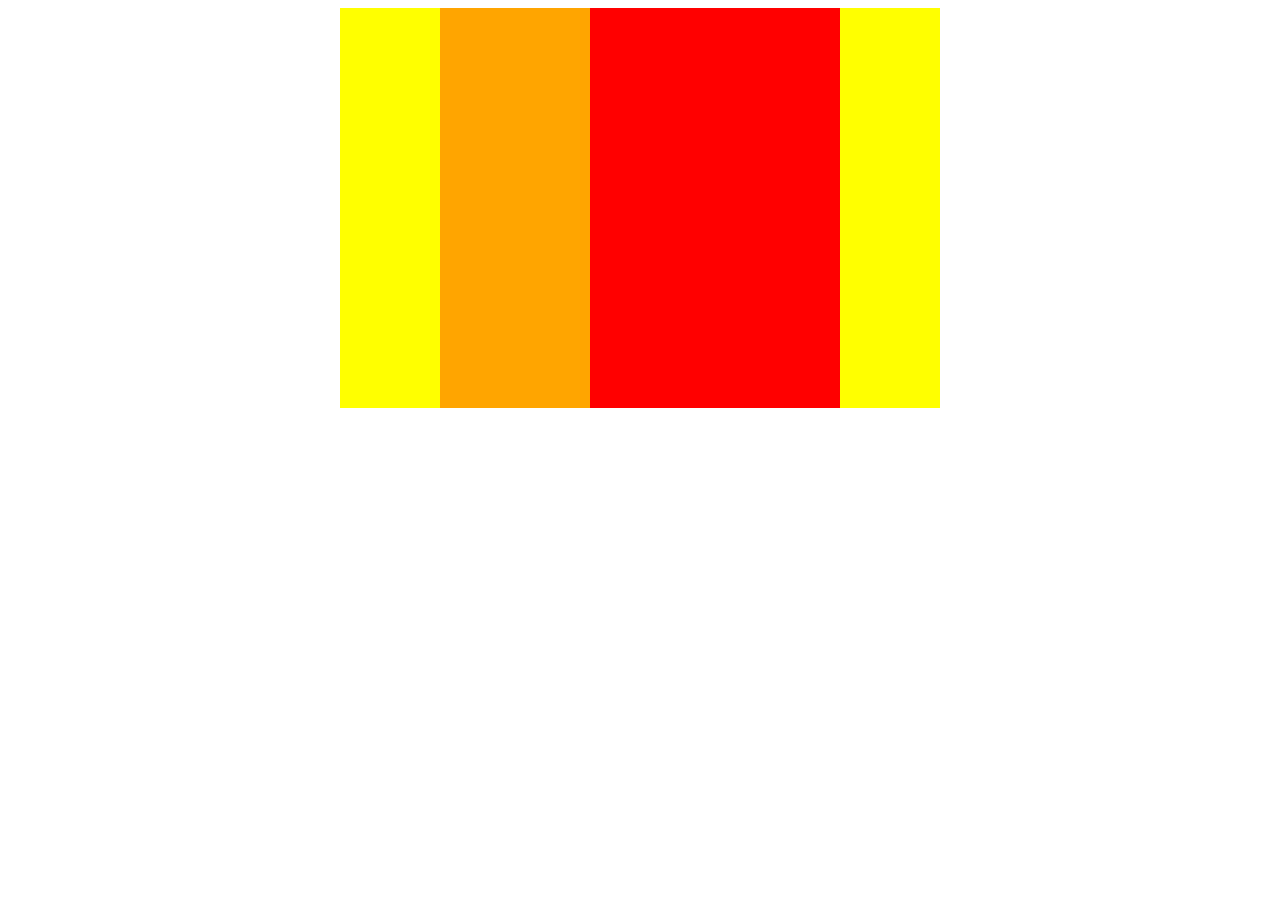
<file: ４章/boxes/index.html>
<!DOCTYPE html>
<html lang="ja">
  <head>
    <meta charset="UTF-8" />
    <title>boxes</title>
    <link rel="stylesheet" href="style.css" />
  </head>

<body>
  <div class="boxes">
    <div class="box_parent">
      <div class="box1"></div>
      <div class="box2"></div>

    </div>
  </div>
</body>
</html>
</file>
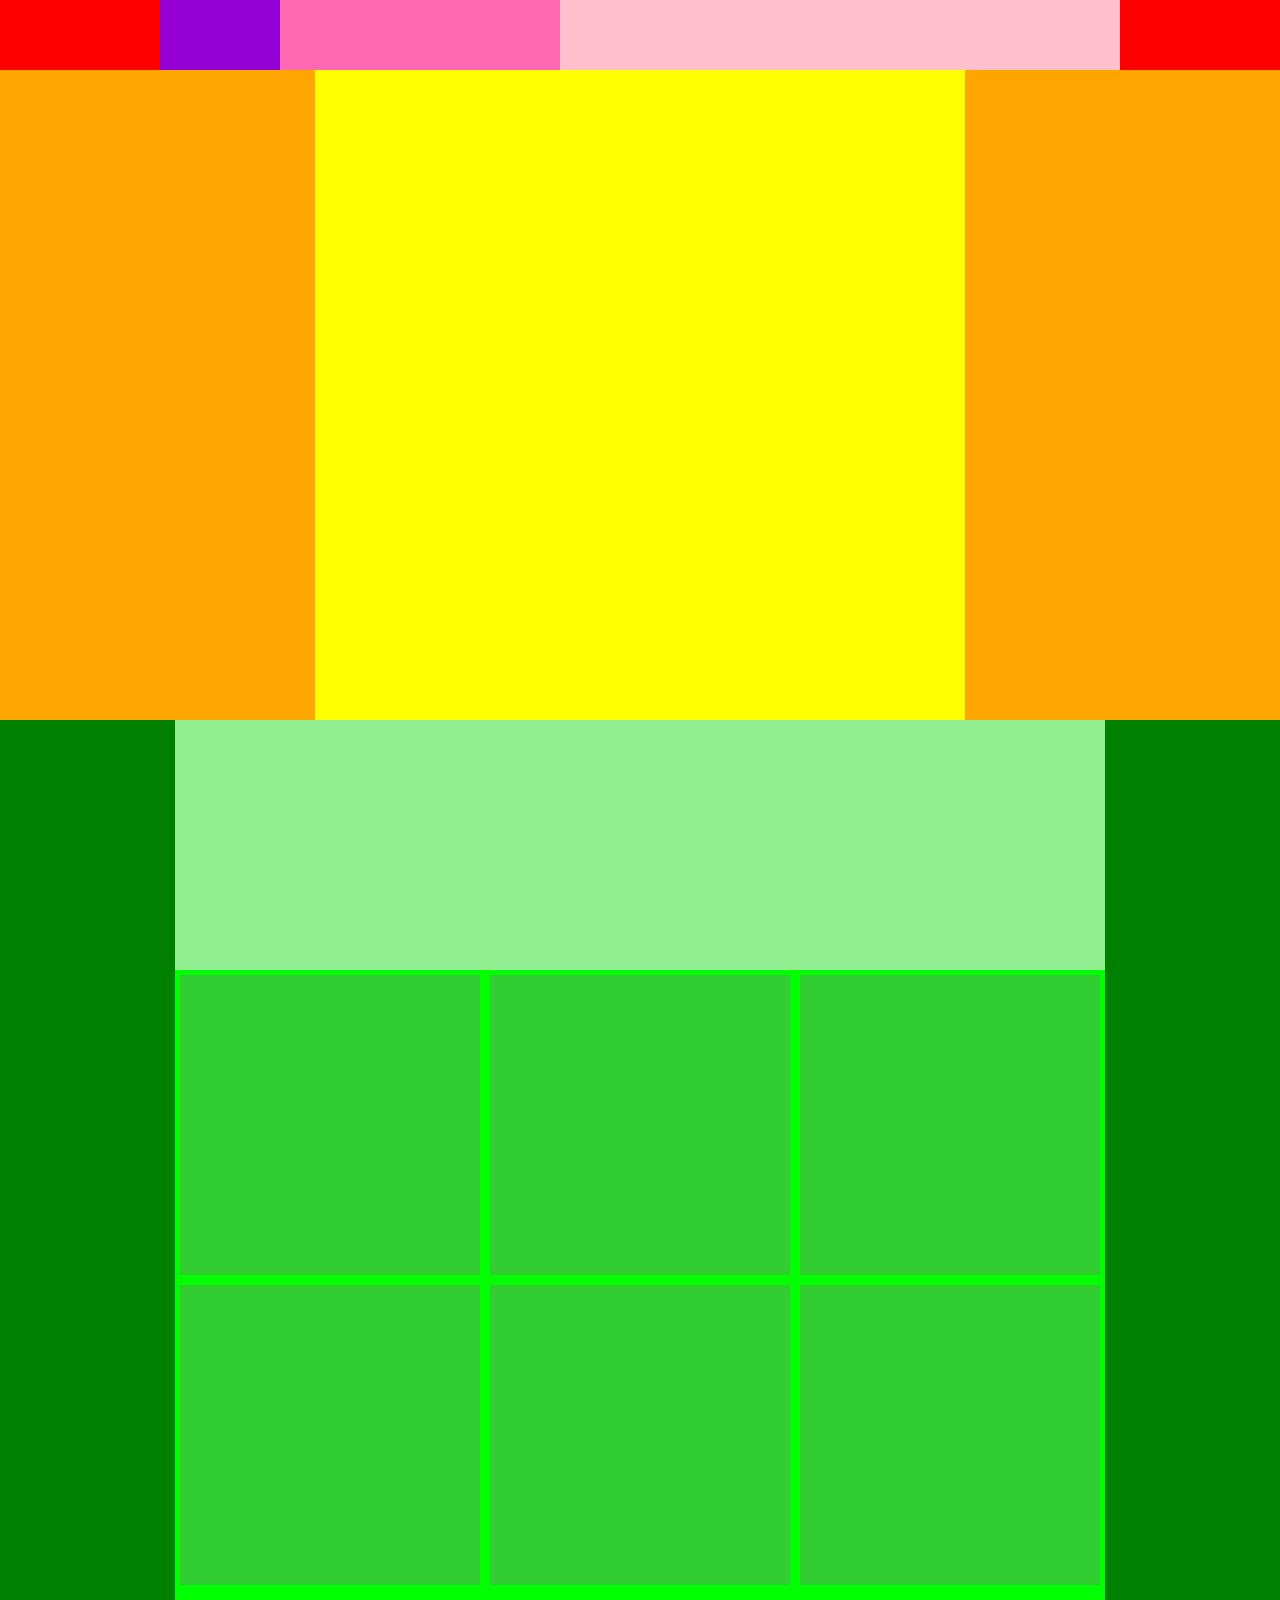
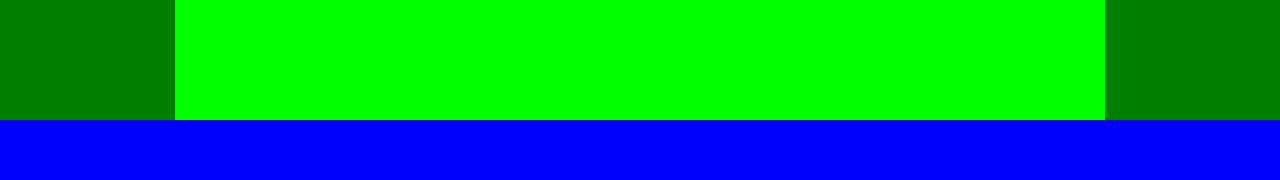
<file: ４章/mysite/index.html>
<!DOCTYPE html>
<html lang="ja">
  <head>
    <meta charset="UTF-8" />
    <link rel="stylesheet" href="style.css" />
    <title>MySite</title>
  </head>

  <body>
    <div class="header">
      <div class="navigation clearfix">
        <div class="logo"></div>
        <div class="navigation-list"></div>
      </div>
    </div>

    <div class="main-visual">
      <div class="main-visual-text"></div>
    </div>

    <div class="main">
      <div class="main-text"></div>
        <div class="main-contents clearfix">
          <div class="main-contents-box"></div>
          <div class="main-contents-box"></div>
          <div class="main-contents-box"></div>
          <div class="main-contents-box"></div>
          <div class="main-contents-box"></div>
          <div class="main-contents-box"></div>
        </div>
    </div>

    <div class="footer"></div>

  </body>
</html>
</file>
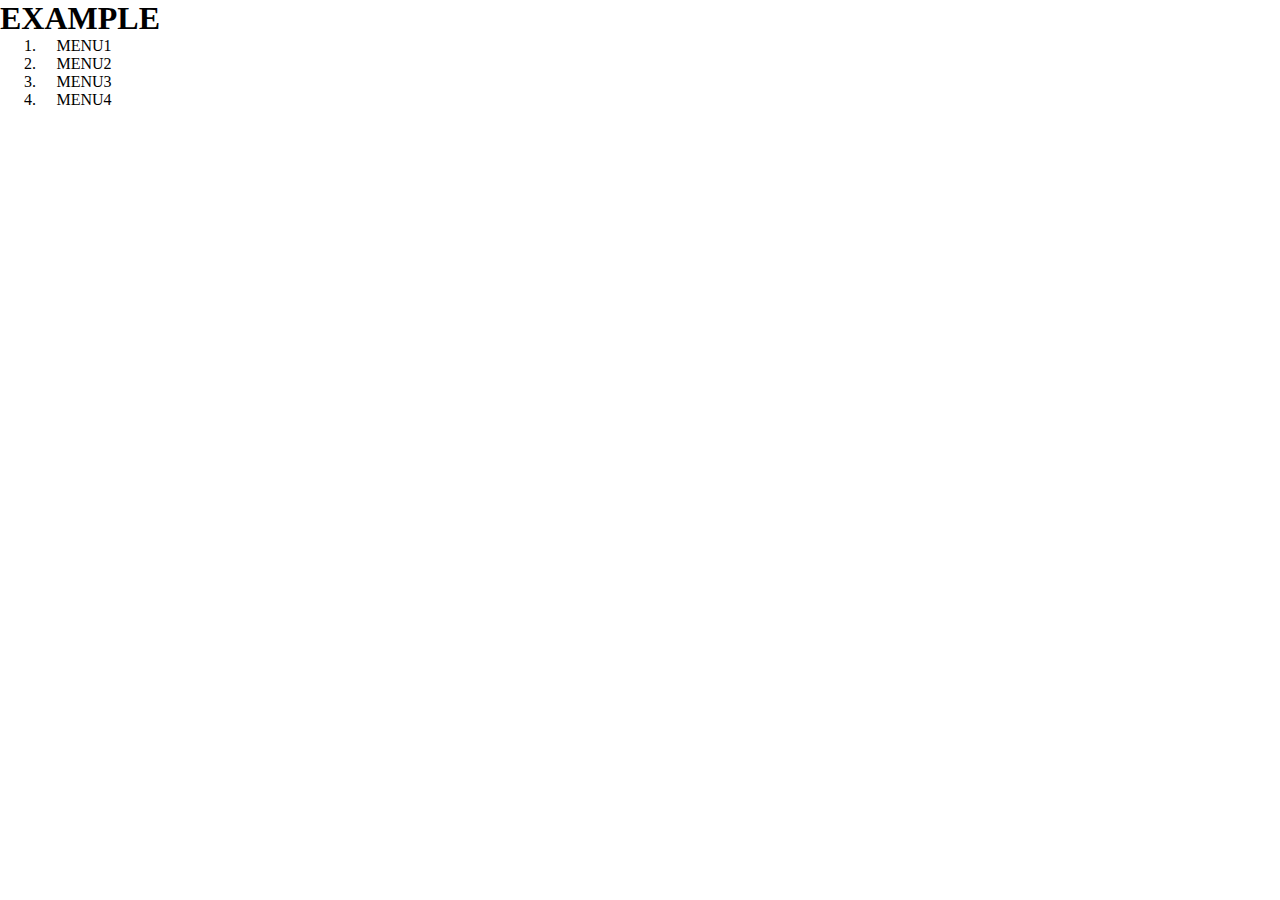
<file: ５章/問３/index.html>
<!DOCTYPE html>
<html lang="ja">
  <head>
    <meta charset="UTF-8" />
    <link rel="stylesheet" href="style.css">
    <title>EXAMPLE</title>
  </head>

  <body>
    <header>
      <h1 class="heading">EXAMPLE</h1>
      <nav class="nav">
        <ol class="list">
          <li class="list-item">MENU1</li>
          <li class="list-item">MENU2</li>
          <li class="list-item">MENU3</li>
          <li class="list-item">MENU4</li>
        </ol>
      </nav>
    </header>
  </body>

</html>
</file>
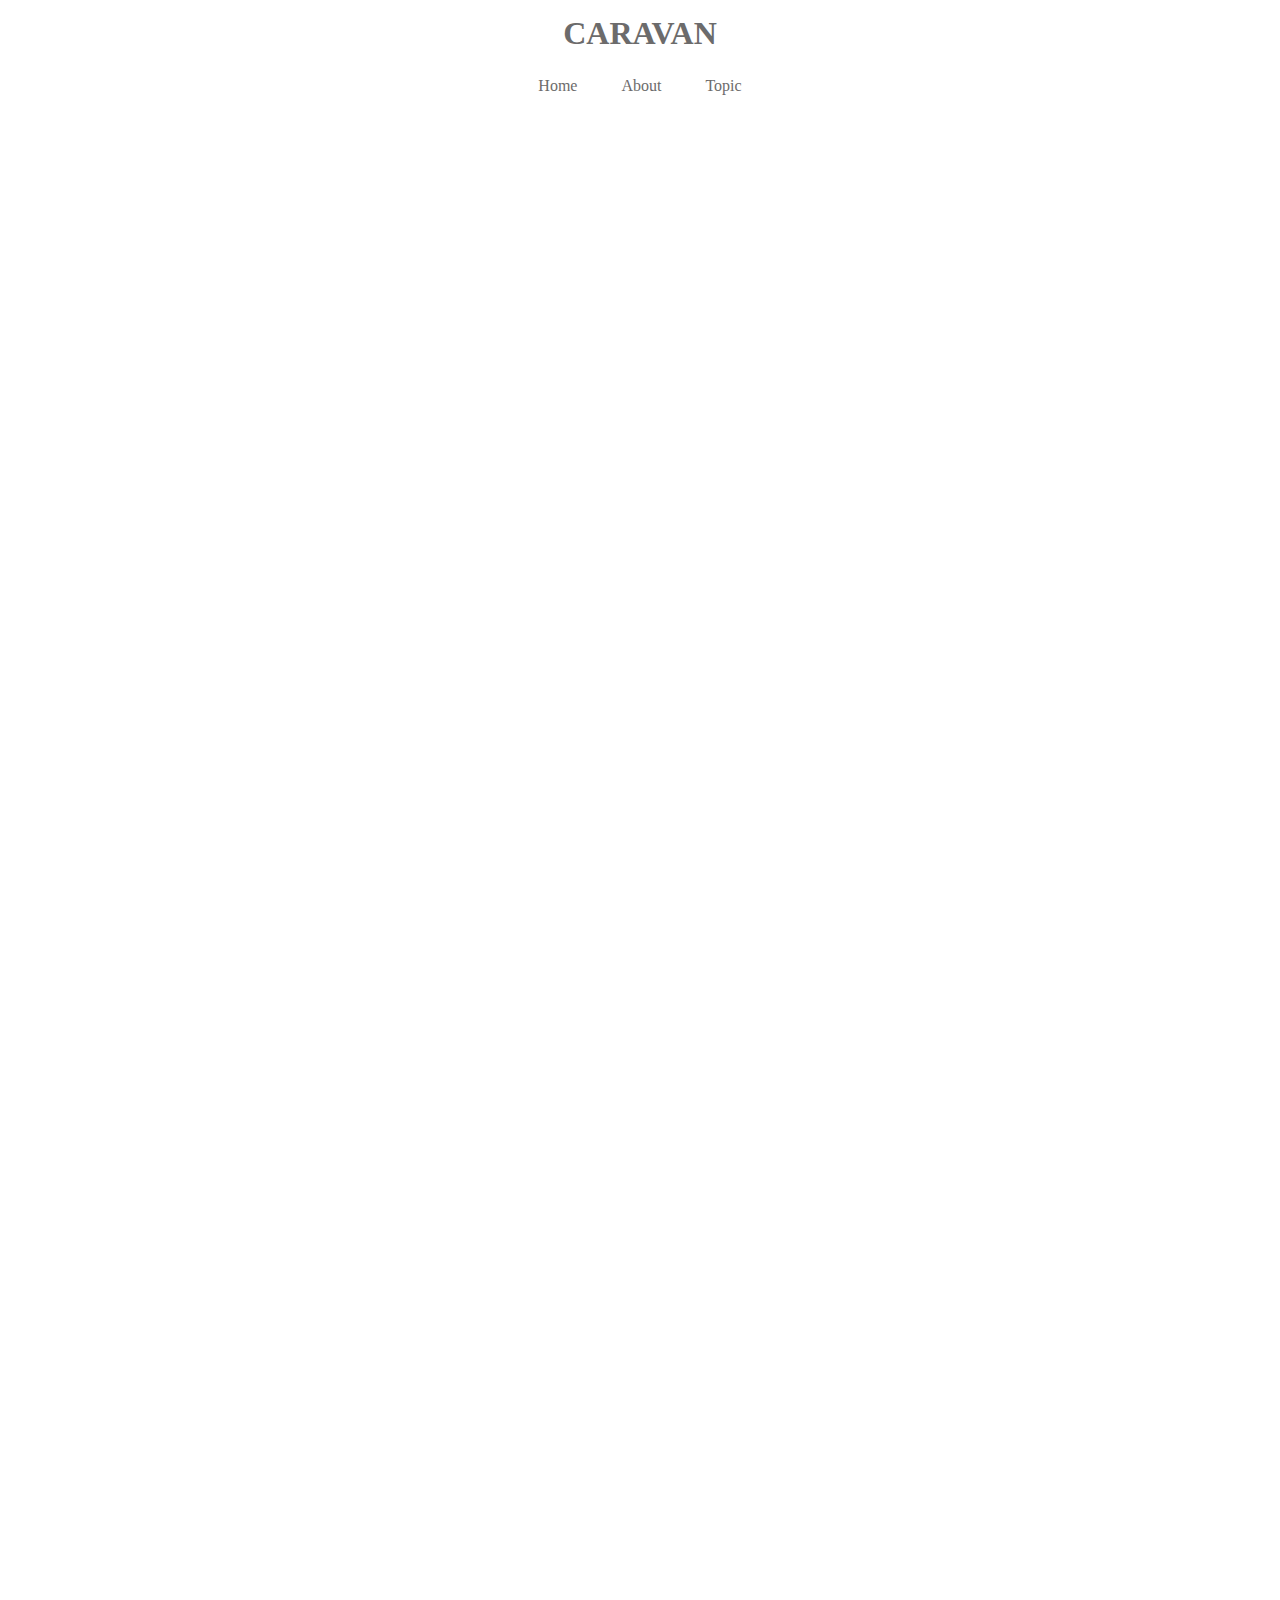
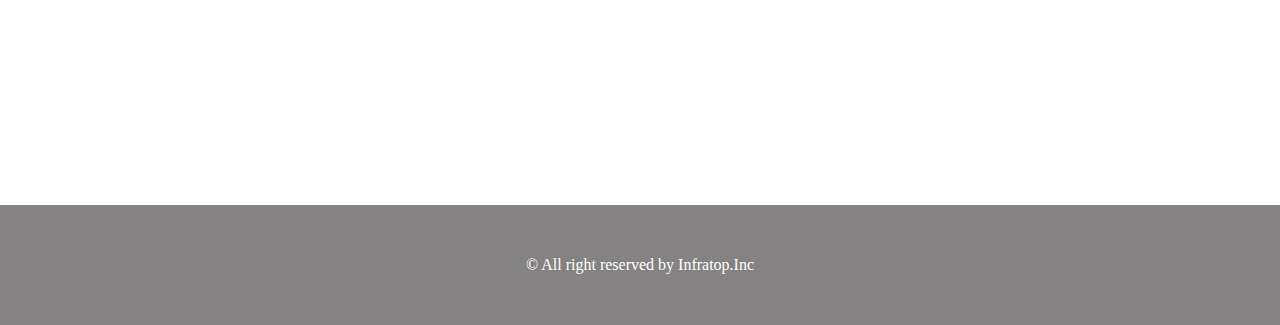
<file: ５章/５章/index.html>
<!DOCTYPE html>
  <html lang="ja">
    <head>
       <meta charset="UTF-8">
       <title>CARAVAN</title>
       <link rel="stylesheet" href="style.css">
    </head>

    <body>

      <header>
        <h1 class="heading">
          <a href="index.html">
            CARAVAN
          </a>

        </h1>
      </header>

      <nav>
        <ul class="nav-list">
          <li class="nav-list-item">
            <a href="index.html">Home</a>
          </li>
          <li class="nav-list-item">About</li>
          <li class="nav-list-item">Topic</li>
        </ul>
      </nav>

      <div class="main-visual"></div>

      <div class="main">
        <div class="sidebar-left"></div>
        <div class="blog"></div>
        <div class="sidebar-right"></div>
      </div>

      <footer>
        <p class="footer-text">© All right reserved by Infratop.Inc</p>
      </footer>

    </body>
</html>
</file>
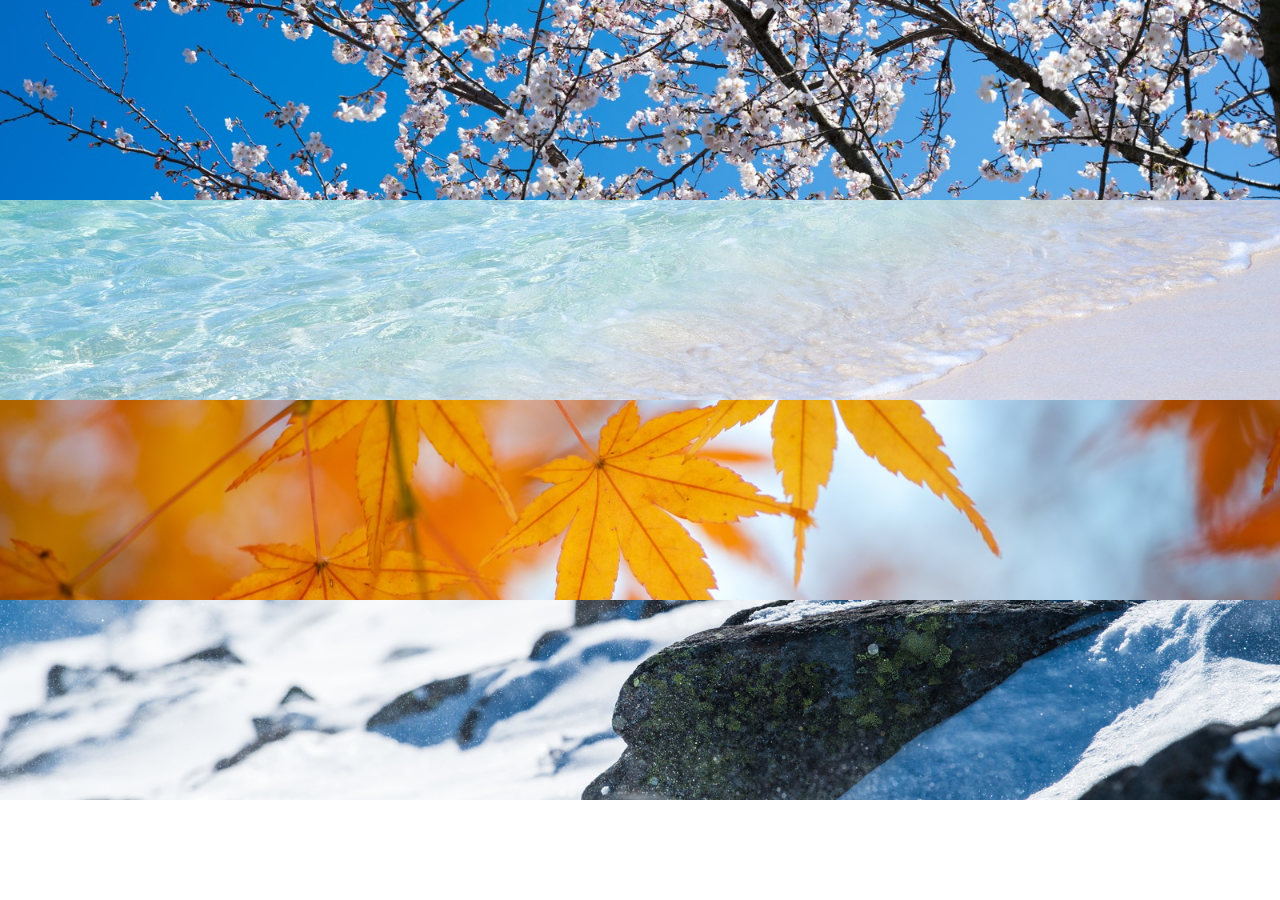
<file: ６章/演習６/index.html>
<!DOCTYPE html>
<html lang="ja">
  <head>
    <meta charset="UTF-8">
    <title>演習６</title>
    <link rel="stylesheet" href="style.css">
  </head>

  <body>
    <div class="box1"></div>
    <div class="box2"></div>
    <div class="box3"></div>
    <div class="box4"></div>
  </body>
</html>
</file>
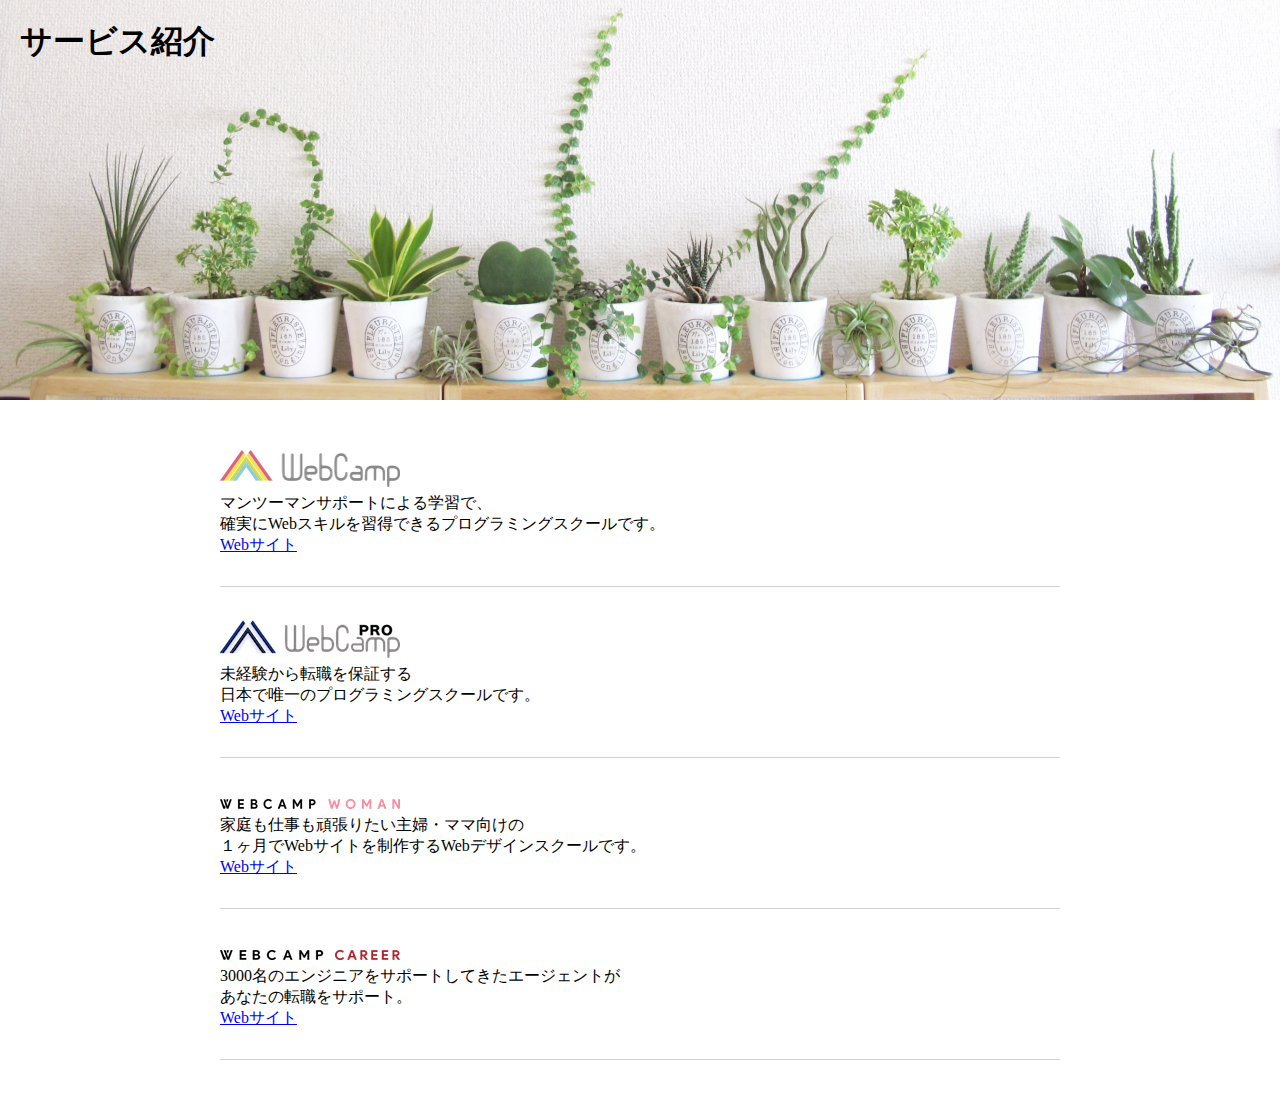
<file: ７章/演習７/index.html>
<!DOCTYPE html>
<html lang="ja">
  <head>
    <meta charset="UTF-8">
    <title>演習７</title>
    <link rel="stylesheet" href="style.css">
  </head>

  <body>
    <section class="main-visual">
      <h1 class="headline">サービス紹介</h1>
    </section>

    <main>
      <section class="service1">
        <h2>
          <img src="img/wc-logo.png" alt="ロゴ">
        </h2>
        <p>マンツーマンサポートによる学習で、<br>
        確実にWebスキルを習得できるプログラミングスクールです。
        </p>
        <a href="index.html">Webサイト</a>
      </section>

      <section class="service2">
        <h2>
          <img src="img/wcp-logo.png" alt="ロゴ">
        </h2>
        <p>未経験から転職を保証する<br>
        日本で唯一のプログラミングスクールです。
        </p>
        <a href="index.html">Webサイト</a>
        </section>

        <section class="service3">
          <h2>
            <img src="img/wcw-logo.png" alt="ロゴ">
          </h2>
          <p>家庭も仕事も頑張りたい主婦・ママ向けの<br>
            １ヶ月でWebサイトを制作するWebデザインスクールです。
          </p>
          <a href="index.html">Webサイト</a>
          </section>

          <section class="service4">
            <h2>
              <img src="img/wcc-logo.png" alt="ロゴ">
            </h2>
            <p>3000名のエンジニアをサポートしてきたエージェントが<br>
            あなたの転職をサポート。
            </p>
            <a href="index.html">Webサイト</a>
            </section>
    </main>
  </body>
</html>
</file>
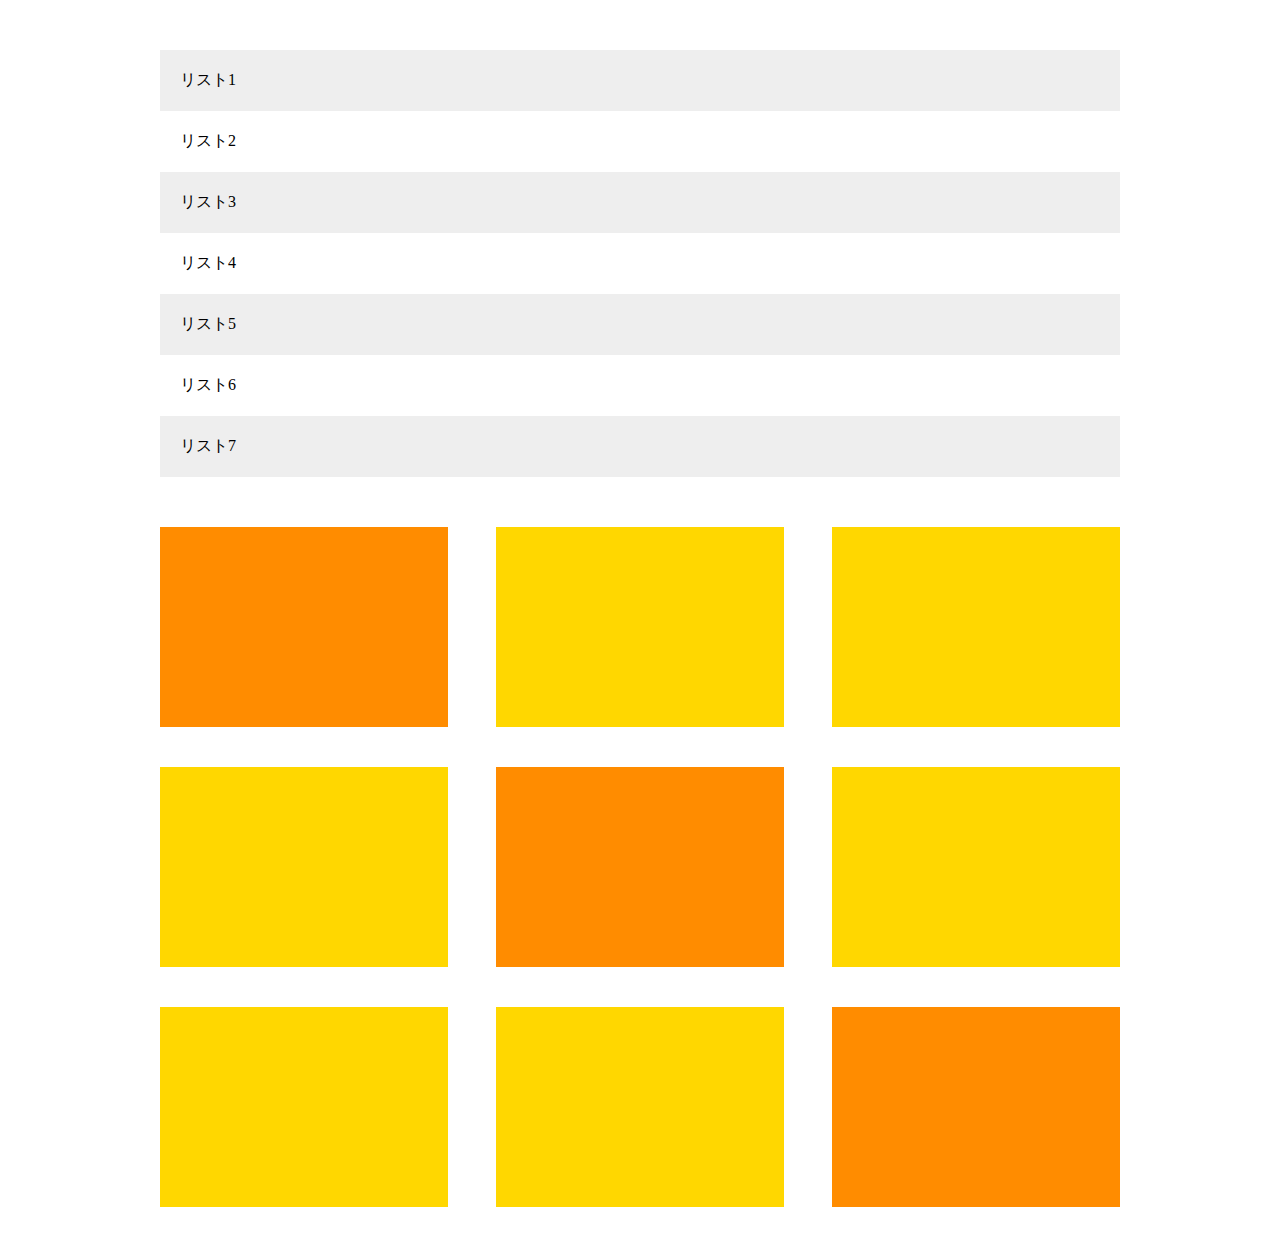
<file: ８章/演習８/index.html>
<!DOCTYPE html>
<html lang="ja">
  <head>
    <meta charset="UTF-8">
    <title>演習８</title>
    <link rel="stylesheet" href="style.css">
  </head>

  <body>
    <main>
      <ul class="item-list">
        <li class="item">リスト1</li>
        <li class="item">リスト2</li>
        <li class="item">リスト3</li>
        <li class="item">リスト4</li>
        <li class="item">リスト5</li>
        <li class="item">リスト6</li>
        <li class="item">リスト7</li>
      </ul>

      <div class="box-list">
        <div class="box"></div>
        <div class="box"></div>
        <div class="box"></div>
        <div class="box"></div>
        <div class="box"></div>
        <div class="box"></div>
        <div class="box"></div>
        <div class="box"></div>
        <div class="box"></div>
      </div>
    </main>
  </body>
</html>
</file>
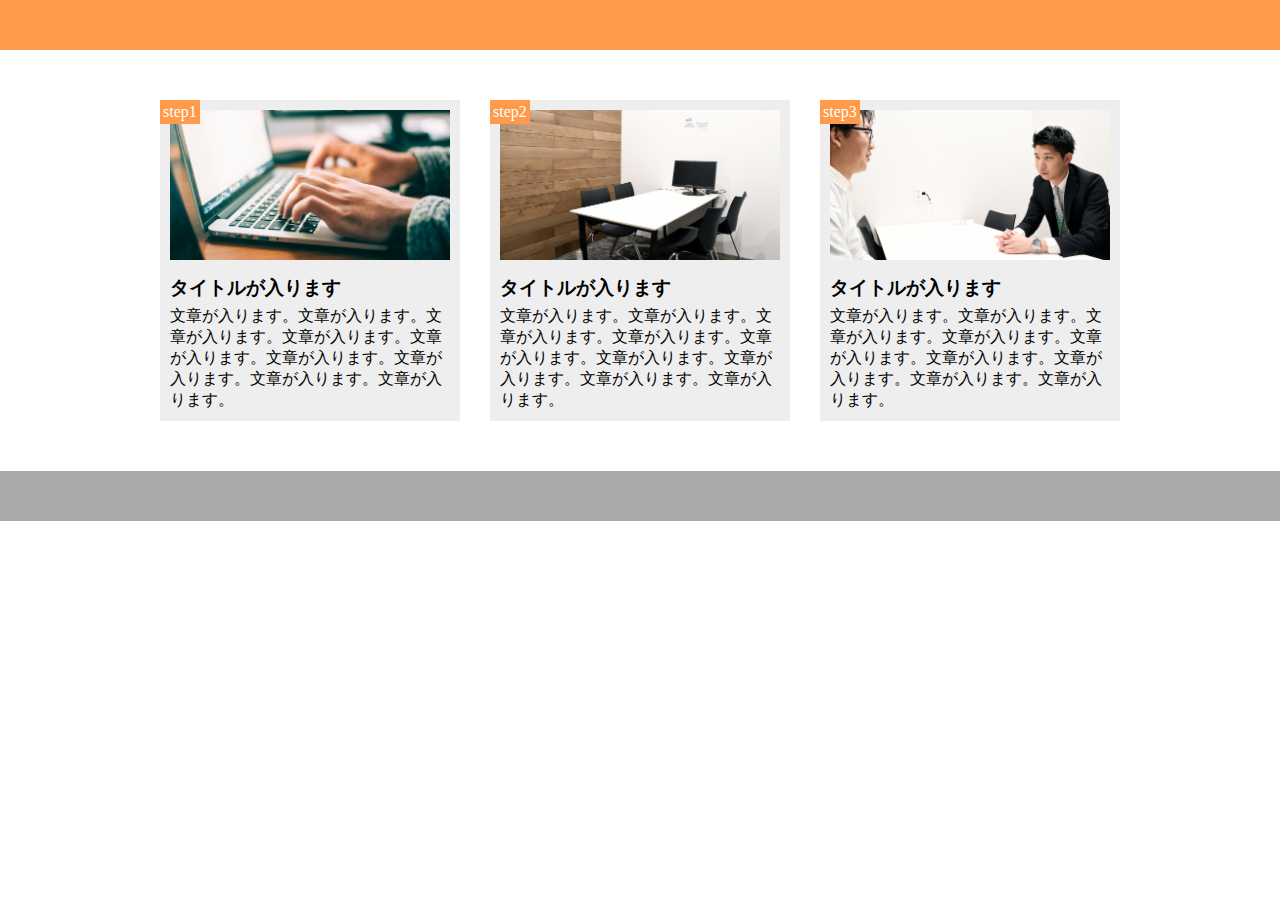
<file: ９章/9章課題/index.html>
<!DOCTYPE html>
<html lang="ja">
  <head>
    <meta charset="UTF-8">
    <meta name="viewport" content="width=device-width,initial-scale=1.0">
    <title>演習9</title>
    <link rel="stylesheet" href="style.css">
  </head>

  <body>
    <header>
    </header>

    <main>
      <div class="step-box">
        <div class="step-img1"></div>
        <span class="step-num">step1</span>
        <h3 class="title">タイトルが入ります</h3>
        <p class="text">文章が入ります。文章が入ります。文章が入ります。文章が入ります。文章が入ります。文章が入ります。文章が入ります。文章が入ります。文章が入ります。</p>
      </div>

      <div class="step-box">
        <div class="step-img2"></div>
        <span class="step-num">step2</span>
        <h3 class="title">タイトルが入ります</h3>
        <p class="text">文章が入ります。文章が入ります。文章が入ります。文章が入ります。文章が入ります。文章が入ります。文章が入ります。文章が入ります。文章が入ります。</p>
      </div>

      <div class="step-box">
        <div class="step-img3"></div>
        <span class="step-num">step3</span>
        <h3 class="title">タイトルが入ります</h3>
        <p class="text">文章が入ります。文章が入ります。文章が入ります。文章が入ります。文章が入ります。文章が入ります。文章が入ります。文章が入ります。文章が入ります。</p>
      </div>
    </main>

    <footer>
    </footer>
  </body>
</html>
</file>
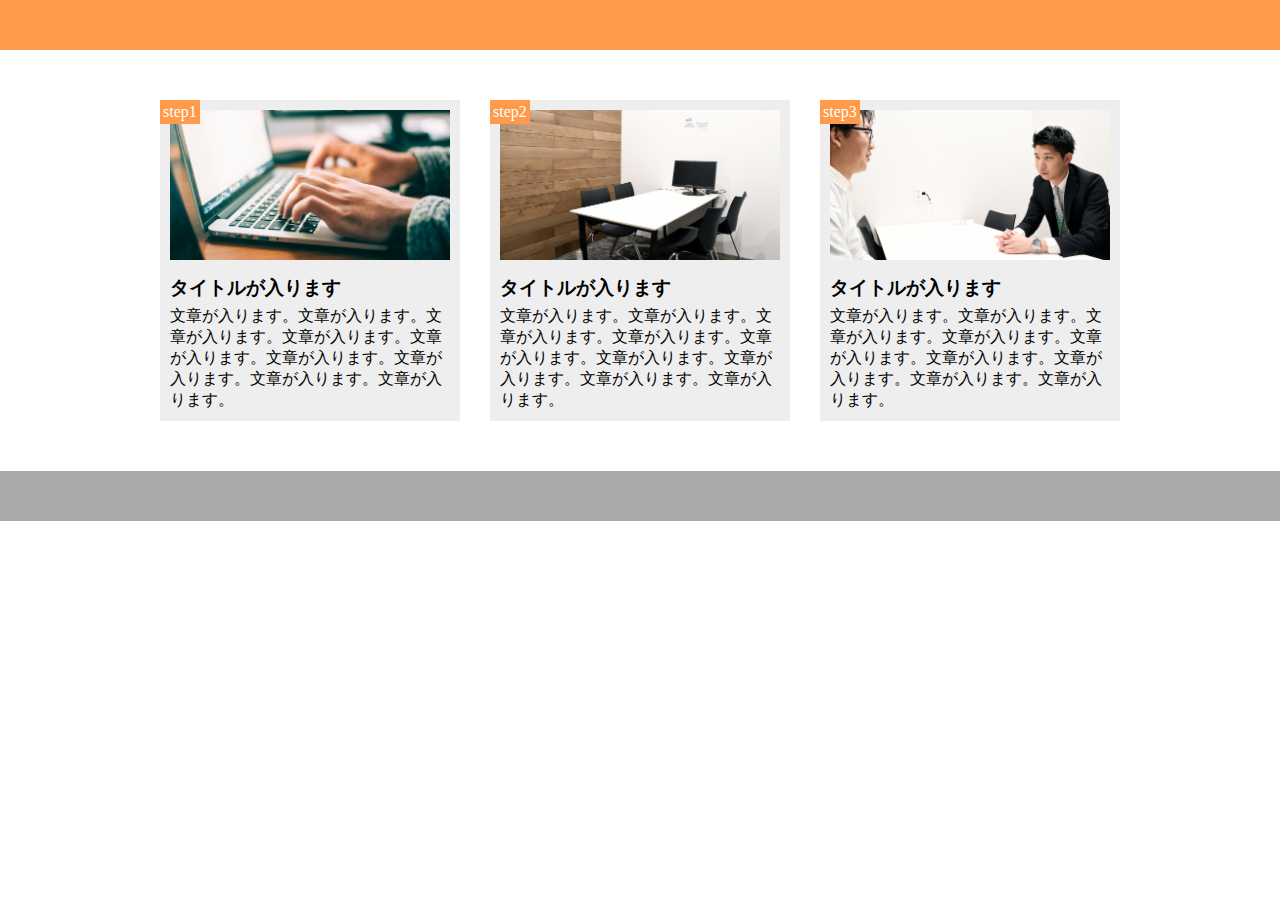
<file: ９章/演習９/index.html>
<!DOCTYPE html>
<html lang="ja">
  <head>
    <meta charset="UTF-8">
    <title>演習9</title>
    <link rel="stylesheet" href="style.css">
  </head>

  <body>
    <header>
    </header>

    <main>
      <div class="step-box">
        <div class="step-img1"></div>
        <span class="step-num">step1</span>
        <h3 class="title">タイトルが入ります</h3>
        <p class="text">文章が入ります。文章が入ります。文<br>
        章が入ります。文章が入ります。文章<br>
        が入ります。文章が入ります。文章が<br>
        入ります。文章が入ります。文章が入<br>
        ります。</p>
      </div>

      <div class="step-box">
        <div class="step-img2"></div>
        <span class="step-num">step2</span>
        <h3 class="title">タイトルが入ります</h3>
        <p class="text">文章が入ります。文章が入ります。文<br>
        章が入ります。文章が入ります。文章<br>
        が入ります。文章が入ります。文章が<br>
        入ります。文章が入ります。文章が入<br>
        ります。</p>
      </div>

      <div class="step-box">
        <div class="step-img3"></div>
        <span class="step-num">step3</span>
        <h3 class="title">タイトルが入ります</h3>
        <p class="text">文章が入ります。文章が入ります。文<br>
        章が入ります。文章が入ります。文章<br>
        が入ります。文章が入ります。文章が<br>
        入ります。文章が入ります。文章が入<br>
        ります。</p>
      </div>
    </main>

    <footer>
    </footer>
  </body>
</html>
</file>
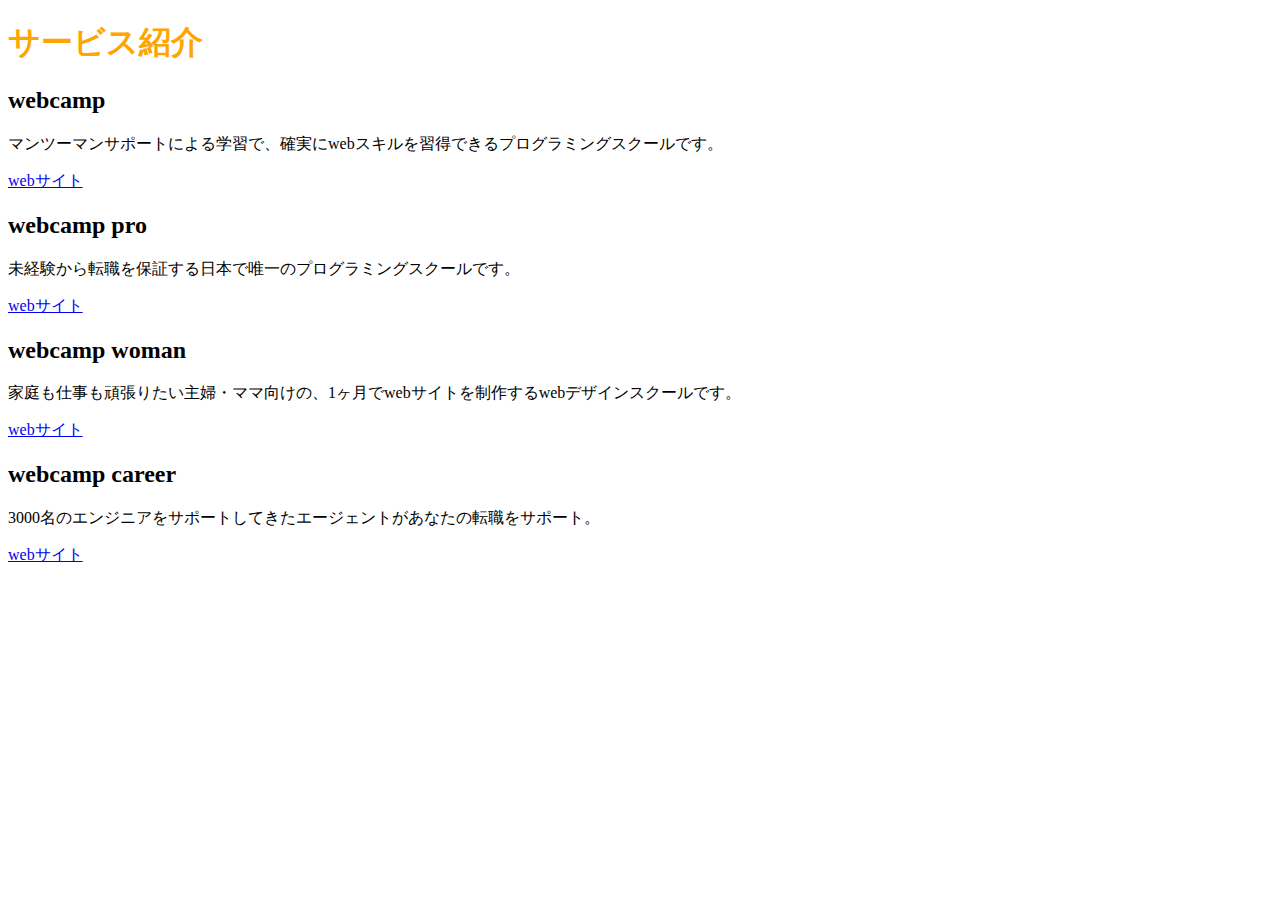
<file: ２章/chapter2.html>
<!DOCTYPE HTML>
<html lang="ja">
  <head>
    <meta charset="UTF-8" />
    <title>chapter2</title>
    <link rel="stylesheet" href="演習style.css">
  </head>

  <body>
    <h1>サービス紹介</h1>
    <h2>webcamp</h2>
    <p>マンツーマンサポートによる学習で、確実にwebスキルを習得できるプログラミングスクールです。</p>
    <a href="https://web-camp.io/">webサイト</a>
    <h2>webcamp pro</h2>
    <p>未経験から転職を保証する日本で唯一のプログラミングスクールです。</p>
    <a href="https://web-camp.io/">webサイト</a>
    <h2>webcamp woman</h2>
    <p>家庭も仕事も頑張りたい主婦・ママ向けの、1ヶ月でwebサイトを制作するwebデザインスクールです。</p>
    <a href="https://web-camp.io/">webサイト</a>
    <h2>webcamp career</h2>
    <p>3000名のエンジニアをサポートしてきたエージェントがあなたの転職をサポート。</p>
    <a href="https://web-camp.io/">webサイト</a>
  </body>
</html>
</file>
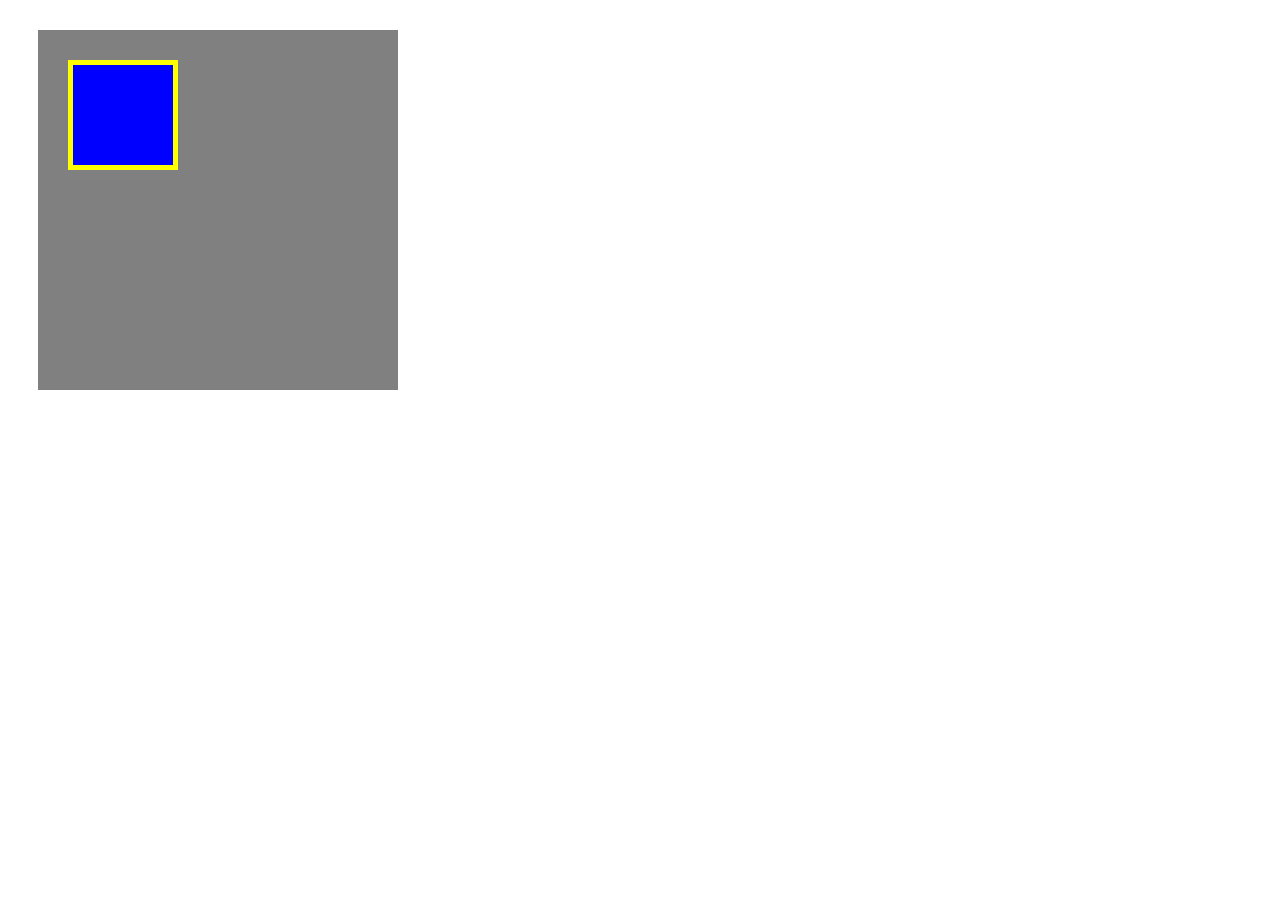
<file: ３章/box.html>
<!DOCTYPE html>
<html lang="ja">
  <head>
    <meta charset="UTF-8" />
    <!-- CSSファイルの読み込み -->
    <link rel="stylesheet" href="box.css" />
    <title>BOX</title>
  </head>

  <body>
    <!-- box1用のdiv -->
    <div class="box1">
      <div class="box2"></div>

  </div>

  </body>
</html>
</file>
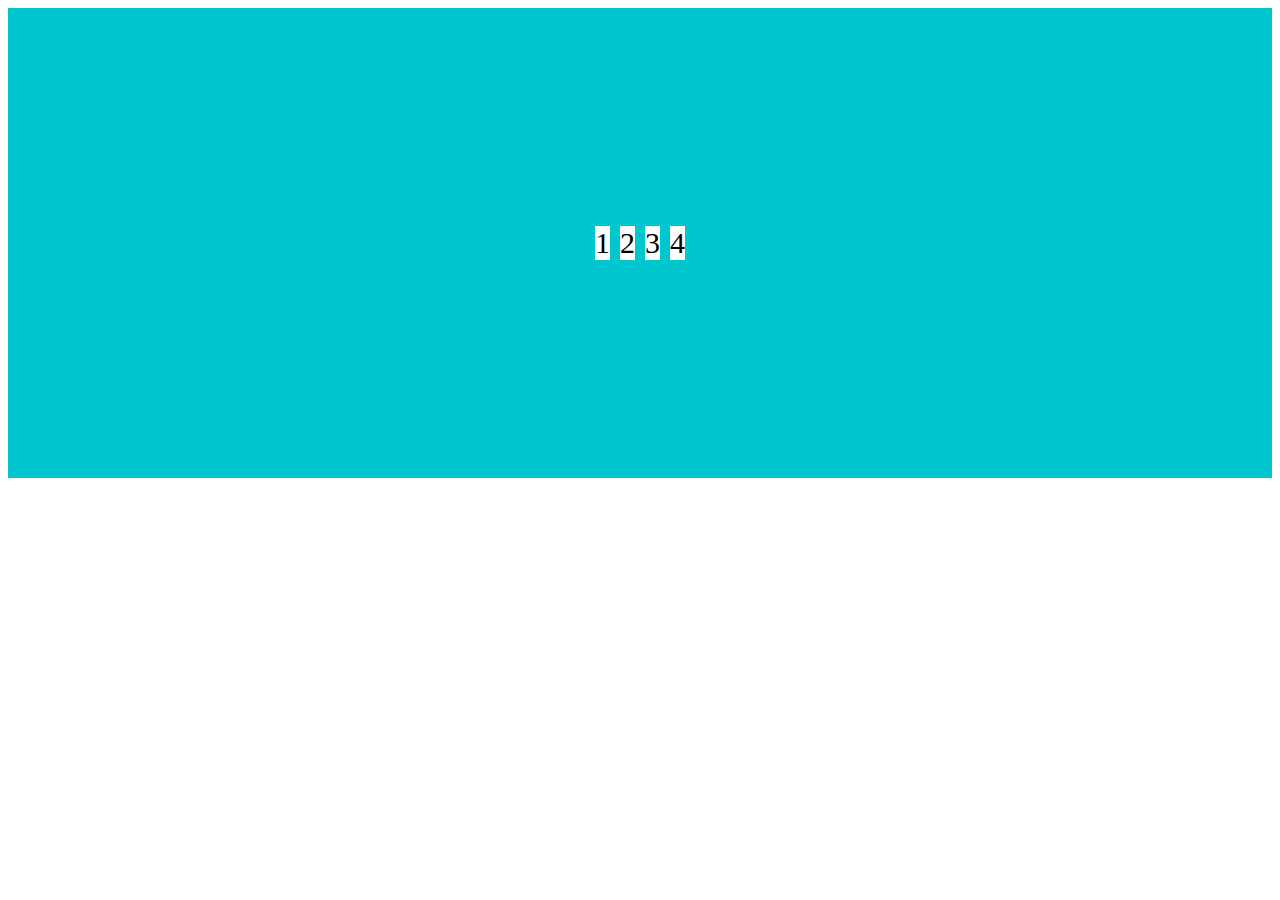
<file: ９章/flex/flex.html>
<!DOCTYPE html>
<html lang="ja">
  <head>
    <meta charset="UTF-8">
    <title>flexbox</title>
    <link rel="stylesheet" href="style.css">
  </head>

  <body>
    <div class="flex">
      <div>1</div>
      <div>2</div>
      <div>3</div>
      <div>4</div>
    </div>
  </body>
</html>
</file>
<file: ４章/boxes/style.css>
.boxes {
  width: 600px;
  height: 400px;
  margin: 0 auto;
  background-color: yellow;
}

.box_parent {
  width: 400px;
  margin: 0 auto;
}

.box1 {
  width: 150px;
  height: 400px;
  background-color: orange;
  float: left;
}

.box2 {
  width: 250px;
  height: 400px;
  background-color: red;
  float: right;
}
</file>
<file: ４章/mysite/style.css>
* {
  margin: 0;
  padding: 0;
  box-sizing: border-dox;
}

.clearfix::after {
  content: "";
  display: block;
  clear: both;
}

.header {
  width: 100%;
  height: 70px;
  background-color: red;
}

.navigation {
  width: 960px;
  height: 70px;
  margin: 0 auto;
  background-color: hotpink;
}

.logo {
  width: 120px;
  height: 70px;
  float: left;
  background-color: darkviolet;
}

.navigation-list {
  width: 560px;
  height: 70px;
  float: right;
  background-color: pink;
}
.main-visual {
  width: 100%;
  height: 650px;
  background-color: orange;
}

.main-visual-text {
  width: 650px;
  height: 650px;
  background-color: yellow;
  margin: 0 auto;
}

.main {
  width: 100%;
  height: 1000px;
  background-color: green;
}

.main-text {
  width: 930px;
  height: 250px;
  margin: 0 auto;
  background-color: lightgreen;
}

.main-contents {
  width: 930px;
  height: 750px;
  margin: 0 auto;
  background-color: lime;
}

.main-contents-box {
  width: 300px;
  height: 300px;
  float: left;
  margin: 0 auto;
  background-color: limegreen;
  margin: 5px;
}

.footer {
  width: 100%;
  height: 60px;
  background-color: blue;
}
</file>
<file: ５章/問３/style.css>
* {
  margin: 0;
  padding: 0;
  box-sizing: border-box;
}

header {
  width: 10%;
}

.headline {
  font-size: 22px;
}

nav {
  text-align: center;
}

.list {
  padding-left: 40px;
}
</file>
<file: ５章/５章/style.css>
* {
  margin: 0;
  padding: 0;
  box-sizing: border-box;
  color: #6c6b6b;
}

a {
  text-decoration: none;
}

header {
  width: 90%;
  padding: 15px 0;
  margin: 0 auto;
  text-align: center;
}

header .heading {
  font-size: 32px;
}

.nav-list {
  text-align: center;
  padding: 10px 0;
  margin: 0 auto;
}

.nav-list-item {
  list-style: none;
  display: inline-block;
  margin: 0 20px;
}

.main-visual {
  width: 100%;
  height: 300px;
}

.main-visual-content {
  width: 350px;
  height: 300px;
}

.main {
  width: 840px;
  display: flex;
  justify-content: center;
  margin: 0 auto;
}

.blog {
  width: 600px;
  height: 1400px;
}

.sidebar {
  width: 240px;
  height: 1400px;
}

footer {
  width: 100%;
  height: 120px;
  text-align: center;
  line-height: 120px;
  background-color: #848282;
}

.footer-text {
  color: #fff;
}
</file>
<file: ６章/演習６/style.css>
* {
  margin: 0;
  padding: 0;
  box-sizing: border-box;
}

.box1 {
  height: 200px;
  background-image: url(img/box1.jpg);
  background-size: cover;
  background-position: center;
}

.box2 {
  height: 200px;
  background-image: url(img/box2.jpg);
  background-size: cover;
  background-position: center;
}

.box3 {
  height: 200px;
  background-image: url(img/box3.jpg);
  background-size: cover;
  background-position: center;
}

.box4 {
  height: 200px;
  background-image: url(img/box4.jpg);
  background-size: cover;
  background-position: center;
}
</file>
<file: ７章/演習７/style.css>
* {
  margin: 0;
  padding: 0;
  box-sizing: border-box;
}

.main-visual {
  height: 400px;
  width: 100%;
  background-image: url(img/mv.jpg);
  background-size: cover;
  background-position: bottom;
}

.headline {
  padding: 20px;
}

main {
  width: 840px;
  margin: 50px auto;
}

.service1 {
  margin-bottom: 30px;
  border-bottom: 1px solid #d1d1d1;
  padding-bottom: 30px;
}

.service2 {
  margin-bottom: 30px;
  border-bottom: 1px solid #d1d1d1;
  padding-bottom: 30px;
}

.service3 {
  margin-bottom: 30px;
  border-bottom: 1px solid #d1d1d1;
  padding-bottom: 30px;
}

.service4 {
  border-bottom: 1px solid #d1d1d1;
  padding-bottom: 30px;
}
</file>
<file: ８章/演習８/style.css>
* {
  margin: 0;
  padding: 0;
  box-sizing: border-box;
}

main {
  width: 960px;
  margin: 50px auto;
}

.item-list {
  margin-bottom: 50px;
}

.item {
  padding: 20px;
  list-style: none;
}

.item:nth-child(odd) {
  background-color: #eee;
}

.box-list {
  display: flex;
  flex-wrap: wrap;
}

.box {
  background-color: #ffd700;
  width: 30%;
  height: 200px;
  margin-right: 5%;
  margin-bottom: 40px;
}

.box:first-child,
.box:nth-child(5),
.box:last-child {
  background-color: #ff8c00;
}

.box:nth-child(3n) {
  margin-right: 0;
}

.box:nth-last-child(-n + 3) {
  margin-bottom: 0;
}
</file>
<file: ９章/9章課題/style.css>
* {
  box-sizing: border-box;
  margin: 0;
  padding: 0;
}

header {
  height: 50px;
  background-color: #ff9a4b;
}

main {
  width: 960px;
  margin: 50px auto;
  display: flex;
}

.step-box {
  width: 300px;
  margin-right: 30px;
  padding: 10px;
  position: relative;
  background-color: #eee;
}

.step-box:last-child {
  margin-right: 0;
}

.step-img1 {
  height: 150px;
  background-image: url(img/flow01.png);
  background-position: bottom;
  background-size: cover;
}

.step-img2 {
  height: 150px;
  background-image: url(img/flow02.png);
  background-position: bottom;
  background-size: cover;
}

.step-img3 {
  height: 150px;
  background-image: url(img/flow03.png);
  background-position: bottom;
  background-size: cover;
}

.step-num {
  padding: 3px;
  position: absolute;
  top: 0;
  left: 0;
  background-color: #ff9a4b;
  color: #fff;
}

.title {
  margin: 15px 0 5px;
}

footer {
  height: 50px;
  background-color: #aaa;
}

@media screen and (max-width: 768px) {
  header {
    width: 100%;
  }

  main {
    width: 100%;
    display: block;
  }

  .step-box {
    width: 90%;
    margin: 20px;
  }

  .step-img {
    height: 150px;
  }

  .step-num {
    padding: 1px;
  }

  .footer {
    width: 100%;
    height: 50px;
  }
}
</file>
<file: ９章/演習９/style.css>
* {
  box-sizing: border-box;
  margin: 0;
  padding: 0;
}

header {
  height: 50px;
  background-color: #ff9a4b;
}

main {
  width: 960px;
  margin: 50px auto;
  display: flex;
}

.step-box {
  width: 300px;
  margin-right: 30px;
  padding: 10px;
  position: relative;
  background-color: #eee;
}

.step-box:last-child {
  margin-right: 0;
}

.step-img1 {
  height: 150px;
  background-image: url(img/flow01.png);
  background-position: bottom;
  background-size: cover;
}

.step-img2 {
  height: 150px;
  background-image: url(img/flow02.png);
  background-position: bottom;
  background-size: cover;
}

.step-img3 {
  height: 150px;
  background-image: url(img/flow03.png);
  background-position: bottom;
  background-size: cover;
}

.step-num {
  padding: 3px;
  position: absolute;
  top: 0;
  left: 0;
  background-color: #ff9a4b;
  color: #fff;
}

.title {
  margin: 15px 0 5px;
}

footer {
  height: 50px;
  background-color: #aaa;
}
</file>
<file: ２章/演習style.css>
h1 {
  color: orange;
}
</file>
<file: ３章/box.css>
.box1 {
  width: 300px;
  height: 300px;
  background-color: gray;
  margin: 30px;
  padding: 30px;
}

.box2 {
  width: 100px;
  height: 100px;
  background-color: blue;
  border: 5px solid yellow;
}
</file>
<file: ９章/flex/style.css>
.flex {
  background-color: #00c7ce;
  height: 50vh;
  padding: 10px;
  display: flex;
  justify-content: center;
  align-items: center;
}

.flex > div {
  background-color: #fff;
  margin: 5px;
  font-size: 30px;
}
</file>
